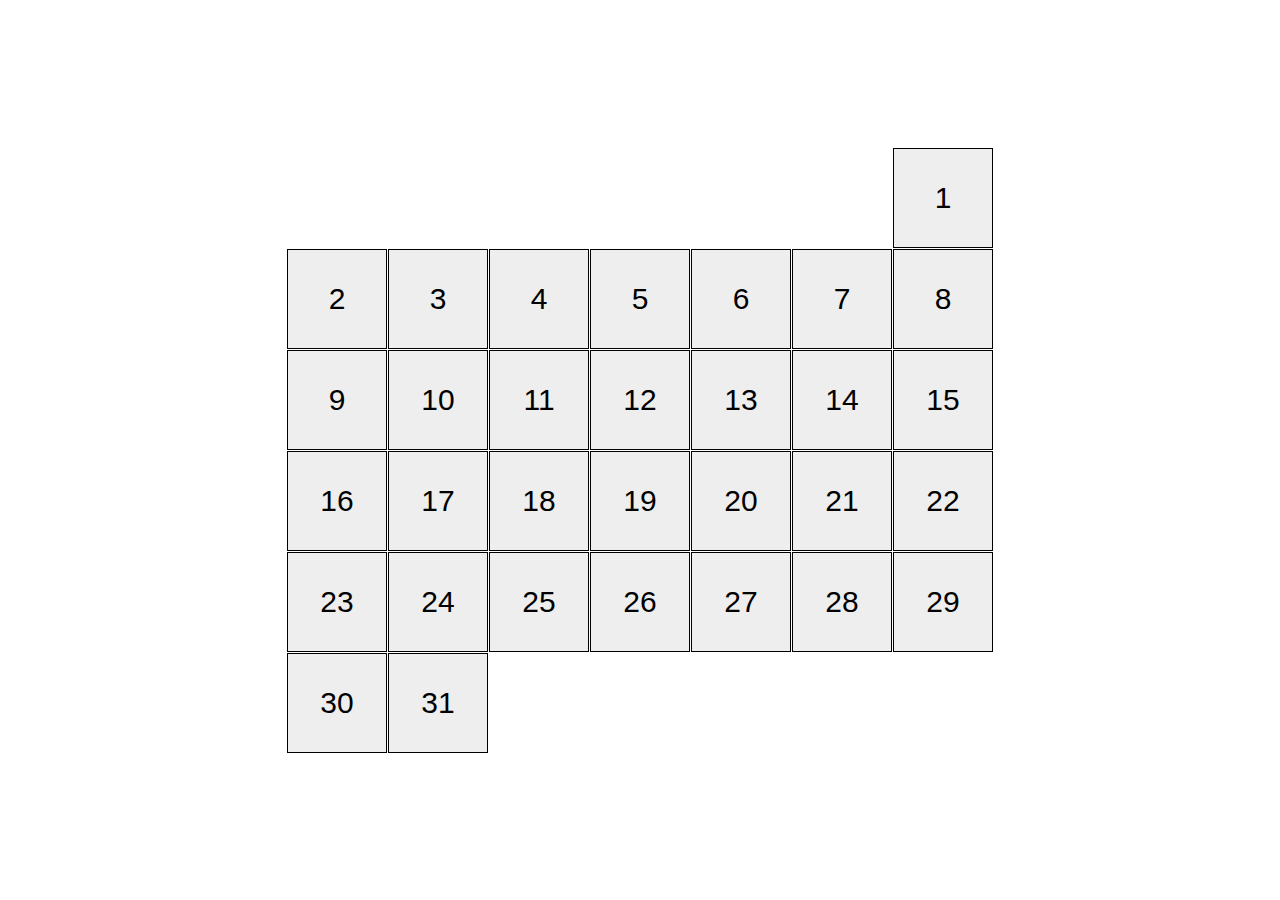
<file: index.html>
<!doctype html><html lang="en"><head><meta charset="utf-8"><meta name="viewport" content="width=device-width, initial-scale=1.0"><title>Calendar</title><link rel="stylesheet" href="index.91f4585d.css"></head><body> <div class="calendar calendar--month-length-31 calendar--start-day-sun"> <div class="calendar__day"></div> <div class="calendar__day"></div> <div class="calendar__day"></div> <div class="calendar__day"></div> <div class="calendar__day"></div> <div class="calendar__day"></div> <div class="calendar__day"></div> <div class="calendar__day"></div> <div class="calendar__day"></div> <div class="calendar__day"></div> <div class="calendar__day"></div> <div class="calendar__day"></div> <div class="calendar__day"></div> <div class="calendar__day"></div> <div class="calendar__day"></div> <div class="calendar__day"></div> <div class="calendar__day"></div> <div class="calendar__day"></div> <div class="calendar__day"></div> <div class="calendar__day"></div> <div class="calendar__day"></div> <div class="calendar__day"></div> <div class="calendar__day"></div> <div class="calendar__day"></div> <div class="calendar__day"></div> <div class="calendar__day"></div> <div class="calendar__day"></div> <div class="calendar__day"></div> <div class="calendar__day"></div> <div class="calendar__day"></div> <div class="calendar__day"></div> </div> </body></html>
</file>
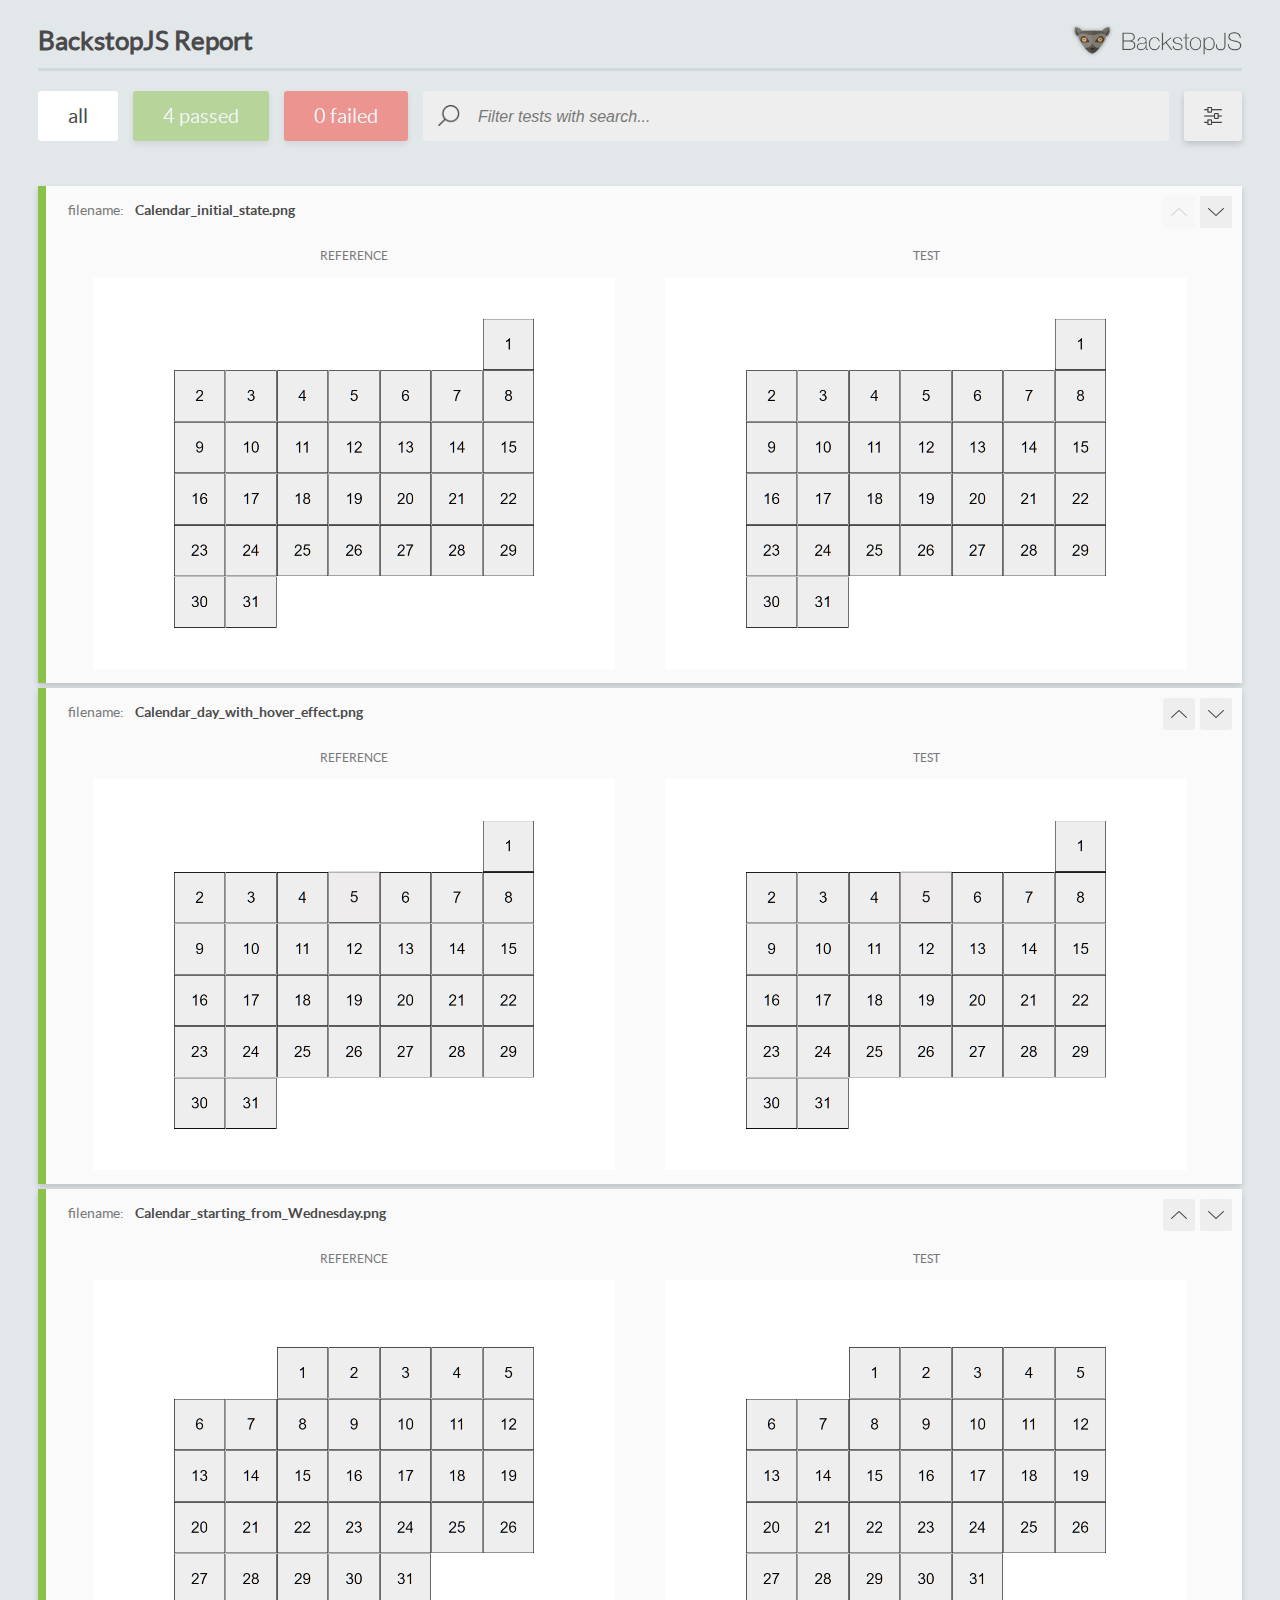
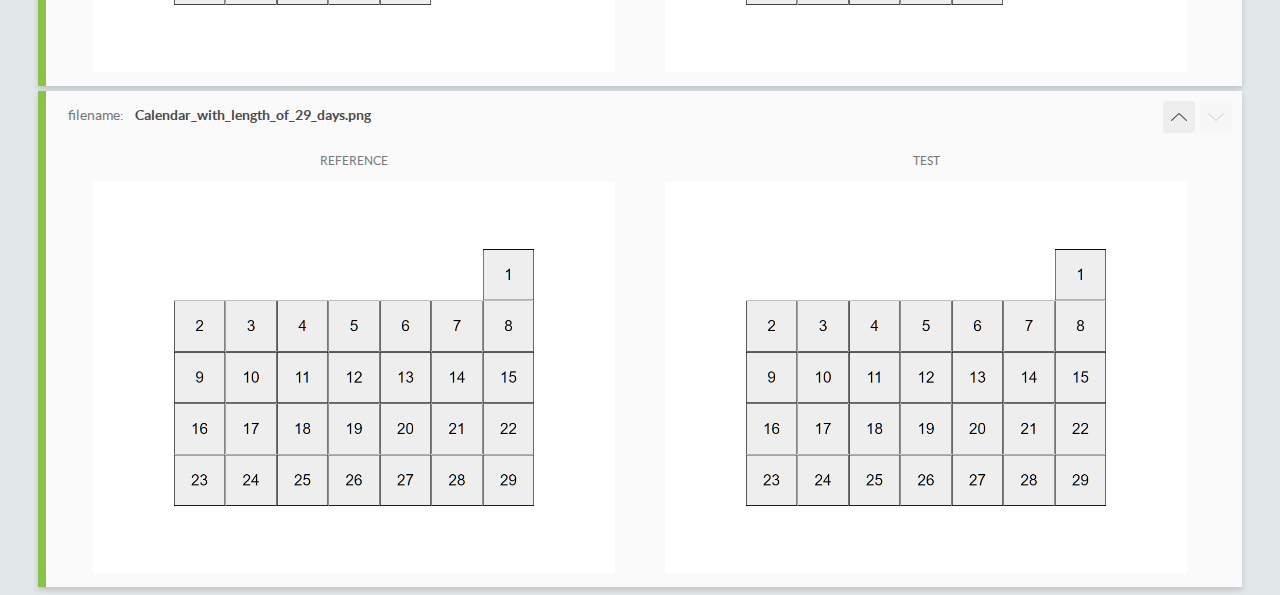
<file: report/html_report/index.html>
<!DOCTYPE html>
<html>
  <head>
    <meta charset="utf-8">
    <!-- Disable Cache -->
    <meta http-equiv="Cache-Control" content="no-cache, no-store, must-revalidate">
    <meta http-equiv="Pragma" content="no-cache">
    <meta http-equiv="Expires" content="0">

    <title>BackstopJS Report</title>

    <style>
      @font-face {
          font-family: 'latoregular';
          src: url('./assets/fonts/lato-regular-webfont.woff2') format('woff2'),
              url('./assets/fonts/lato-regular-webfont.woff') format('woff');
          font-weight: 400;
          font-style: normal;
      }
      @font-face {
          font-family: 'latobold';
          src: url('./assets/fonts/lato-bold-webfont.woff2') format('woff2'),
              url('./assets/fonts/lato-bold-webfont.woff') format('woff');
          font-weight: 700;
          font-style: normal;
      }

      .ReactModal__Body--open {
          overflow: hidden;
      }
      .ReactModal__Body--open .header {
        display: none;
      }

    </style>
  </head>
  <body style="background-color: #E2E7EA">
    <div id="root">

    </div>
    <script>
      function report (report) { // eslint-disable-line no-unused-vars
        window.tests = report;
      }
    </script>
    <script src="config.js"></script>
    <script src="index_bundle.js"></script>
  </body>
</html>
</file>
<file: index.91f4585d.css>
.calendar--start-day-mon .calendar__day:first-child{margin-left:0}.calendar--start-day-tue .calendar__day:first-child{margin-left:101px}.calendar--start-day-wed .calendar__day:first-child{margin-left:202px}.calendar--start-day-thu .calendar__day:first-child{margin-left:303px}.calendar--start-day-fri .calendar__day:first-child{margin-left:404px}.calendar--start-day-sat .calendar__day:first-child{margin-left:505px}.calendar--start-day-sun .calendar__day:first-child{margin-left:606px}body{box-sizing:border-box;justify-content:center;align-items:center;height:100vh;margin:0;display:flex}.calendar{flex-wrap:wrap;place-content:center flex-start;align-items:center;gap:1px;width:726px;margin-left:20px;display:flex}.calendar__day{box-sizing:border-box;text-align:center;color:#000;background-color:#eee;border:1px solid #000;align-content:center;width:100px;height:100px;padding:10px;font-family:Arial,sans-serif;font-size:30px;transition:transform .5s,background-color .5s}.calendar__day:hover{cursor:pointer;background-color:#ffbfcb;transform:translateY(-20px)}.calendar--month-length-28 .calendar__day:nth-child(n+29),.calendar--month-length-29 .calendar__day:nth-child(n+30),.calendar--month-length-30 .calendar__day:nth-child(n+31),.calendar--month-length-31 .calendar__day:nth-child(n+32){display:none}.calendar__day:first-child:before{content:"1"}.calendar__day:nth-child(2):before{content:"2"}.calendar__day:nth-child(3):before{content:"3"}.calendar__day:nth-child(4):before{content:"4"}.calendar__day:nth-child(5):before{content:"5"}.calendar__day:nth-child(6):before{content:"6"}.calendar__day:nth-child(7):before{content:"7"}.calendar__day:nth-child(8):before{content:"8"}.calendar__day:nth-child(9):before{content:"9"}.calendar__day:nth-child(10):before{content:"10"}.calendar__day:nth-child(11):before{content:"11"}.calendar__day:nth-child(12):before{content:"12"}.calendar__day:nth-child(13):before{content:"13"}.calendar__day:nth-child(14):before{content:"14"}.calendar__day:nth-child(15):before{content:"15"}.calendar__day:nth-child(16):before{content:"16"}.calendar__day:nth-child(17):before{content:"17"}.calendar__day:nth-child(18):before{content:"18"}.calendar__day:nth-child(19):before{content:"19"}.calendar__day:nth-child(20):before{content:"20"}.calendar__day:nth-child(21):before{content:"21"}.calendar__day:nth-child(22):before{content:"22"}.calendar__day:nth-child(23):before{content:"23"}.calendar__day:nth-child(24):before{content:"24"}.calendar__day:nth-child(25):before{content:"25"}.calendar__day:nth-child(26):before{content:"26"}.calendar__day:nth-child(27):before{content:"27"}.calendar__day:nth-child(28):before{content:"28"}.calendar__day:nth-child(29):before{content:"29"}.calendar__day:nth-child(30):before{content:"30"}.calendar__day:nth-child(31):before{content:"31"}
/*# sourceMappingURL=index.91f4585d.css.map */
</file>
